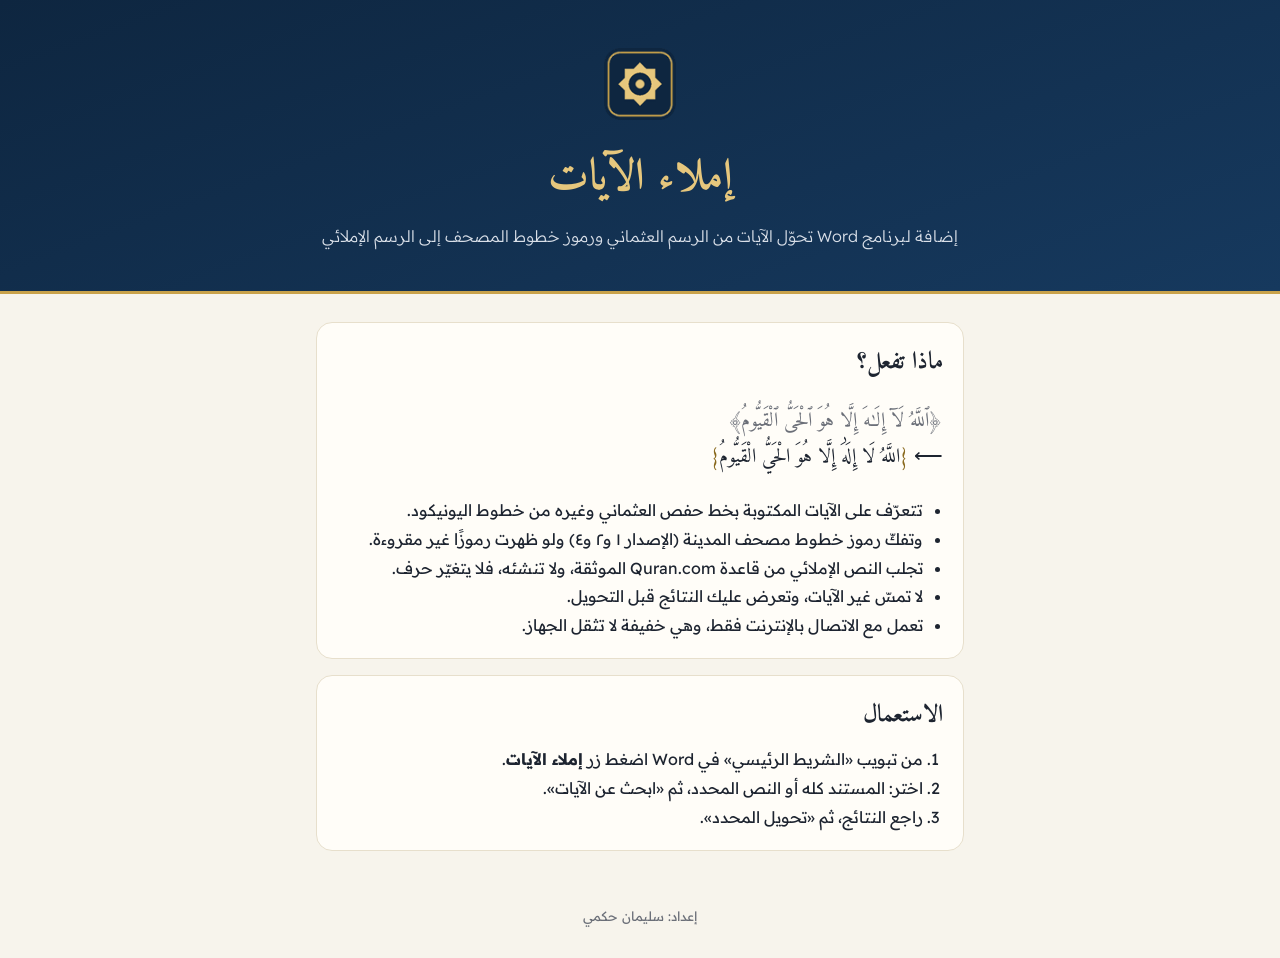
<file: index.html>
<!DOCTYPE html>
<html lang="ar" dir="rtl">
<head>
<meta charset="UTF-8">
<meta name="viewport" content="width=device-width, initial-scale=1">
<title>إملاء الآيات</title>
<link rel="icon" href="assets/icon-32.png">
<link href="https://fonts.googleapis.com/css2?family=Amiri:wght@400;700&family=Readex+Pro:wght@300;400;500&display=swap" rel="stylesheet">
<style>
:root{--navy:#0e2640;--navy2:#16395e;--gold:#c9a24a;--gold2:#e6c77d;--bg:#f7f4ec;--ink:#1d2430;--muted:#6b6f78;--card:#fffdf8;--line:#e7dfcc}
@media (prefers-color-scheme:dark){:root{--bg:#0f1720;--ink:#e9e4d8;--muted:#9aa4b2;--card:#16212d;--line:#26364a}}
*{box-sizing:border-box}body{margin:0;background:var(--bg);color:var(--ink);font-family:"Readex Pro",Tahoma,sans-serif;line-height:1.8}
header{background:linear-gradient(160deg,var(--navy),var(--navy2));color:#f6ecd2;text-align:center;padding:48px 16px 40px;border-bottom:3px solid var(--gold)}
header img{width:72px;height:72px;border-radius:16px}
h1{font-family:Amiri,serif;color:var(--gold2);font-size:44px;margin:10px 0 4px}
header p{margin:0;color:#d9dfe8;font-weight:300}
main{max-width:680px;margin:0 auto;padding:28px 16px}
.card{background:var(--card);border:1px solid var(--line);border-radius:16px;padding:18px 20px;margin-bottom:16px}
h2{font-family:Amiri,serif;font-size:24px;margin:0 0 8px}
.ex{font-family:Amiri,serif;font-size:20px}
.ex .from{color:var(--muted)}.ex b{color:#8a6a1f}
ol,ul{padding-right:20px;margin:0}
footer{text-align:center;color:var(--muted);font-size:13px;padding:10px 16px 30px}
</style>
</head>
<body>
<header>
  <img src="assets/icon-80.png" alt="">
  <h1>إملاء الآيات</h1>
  <p>إضافة لبرنامج Word تحوّل الآيات من الرسم العثماني ورموز خطوط المصحف إلى الرسم الإملائي</p>
</header>
<main>
  <div class="card">
    <h2>ماذا تفعل؟</h2>
    <p class="ex"><span class="from">﴿ٱللَّهُ لَآ إِلَـٰهَ إِلَّا هُوَ ٱلْحَىُّ ٱلْقَيُّومُ﴾</span><br>⟵ <b>{</b>اللَّهُ لَا إِلَٰهَ إِلَّا هُوَ الْحَيُّ الْقَيُّومُ<b>}</b></p>
    <ul>
      <li>تتعرّف على الآيات المكتوبة بخط حفص العثماني وغيره من خطوط اليونيكود.</li>
      <li>وتفكّ رموز خطوط مصحف المدينة (الإصدار ١ و٢ و٤) ولو ظهرت رموزًا غير مقروءة.</li>
      <li>تجلب النص الإملائي من قاعدة Quran.com الموثقة، ولا تنشئه، فلا يتغيّر حرف.</li>
      <li>لا تمسّ غير الآيات، وتعرض عليك النتائج قبل التحويل.</li>
      <li>تعمل مع الاتصال بالإنترنت فقط، وهي خفيفة لا تثقل الجهاز.</li>
    </ul>
  </div>
  <div class="card">
    <h2>الاستعمال</h2>
    <ol>
      <li>من تبويب «الشريط الرئيسي» في Word اضغط زر <b>إملاء الآيات</b>.</li>
      <li>اختر: المستند كله أو النص المحدد، ثم «ابحث عن الآيات».</li>
      <li>راجع النتائج، ثم «تحويل المحدد».</li>
    </ol>
  </div>
</main>
<footer>إعداد: سليمان حكمي</footer>
</body>
</html>
</file>
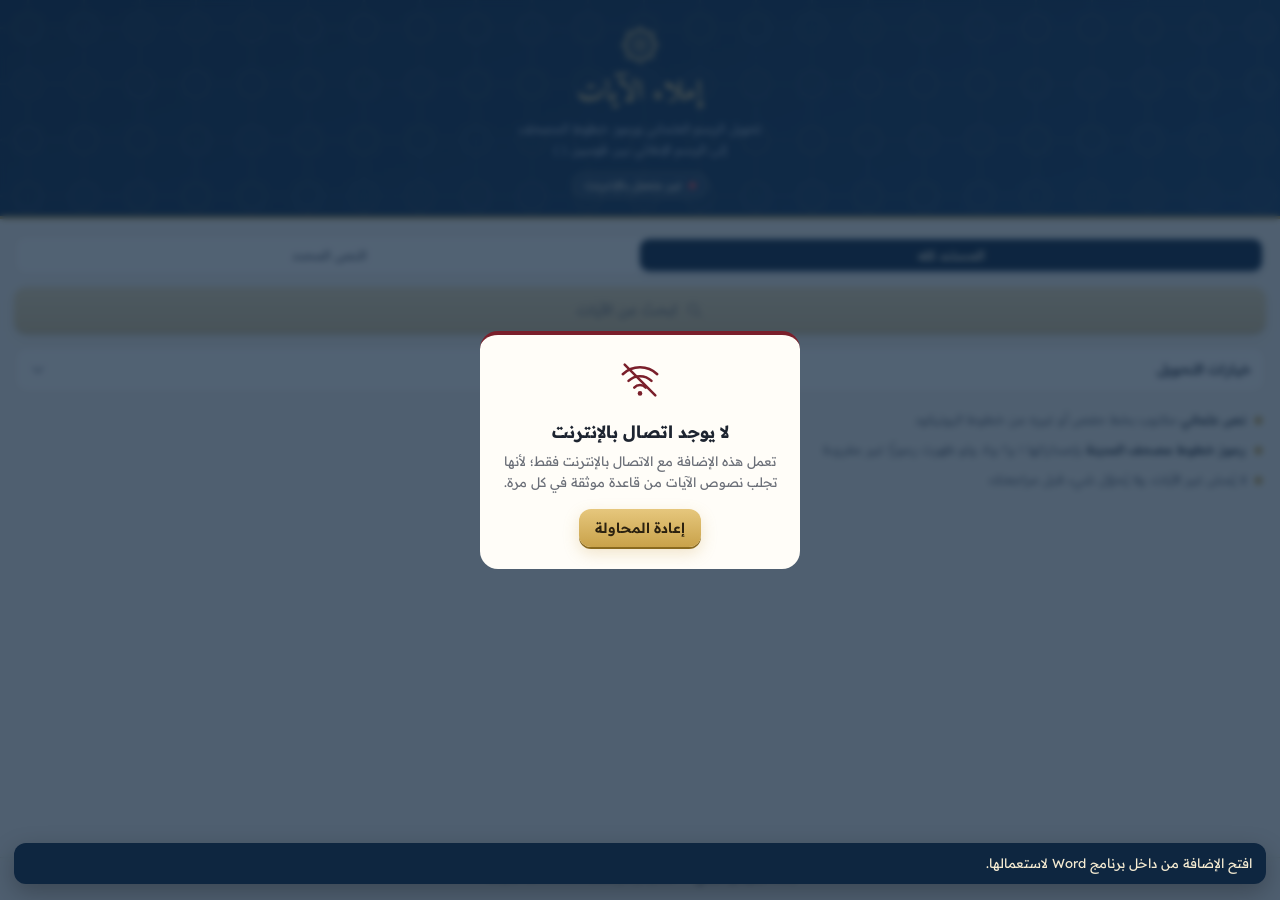
<file: taskpane.html>
<!DOCTYPE html>
<html lang="ar" dir="rtl">
<head>
<meta charset="UTF-8">
<meta name="viewport" content="width=device-width, initial-scale=1">
<title>إملاء الآيات</title>
<link rel="preconnect" href="https://fonts.googleapis.com">
<link rel="preconnect" href="https://fonts.gstatic.com" crossorigin>
<link href="https://fonts.googleapis.com/css2?family=Amiri:wght@400;700&family=Readex+Pro:wght@300;400;500;600&display=swap" rel="stylesheet">
<link rel="stylesheet" href="style.css?v=1.0.2">
<script src="https://appsforoffice.microsoft.com/lib/1/hosted/office.js"></script>
</head>
<body>
<div id="app">

  <header class="hero">
    <div class="hero-pattern" aria-hidden="true"></div>
    <div class="hero-inner">
      <div class="emblem" aria-hidden="true">
        <svg viewBox="0 0 64 64"><g fill="none" stroke="currentColor" stroke-width="2.2"><rect x="14" y="14" width="36" height="36" rx="2"/><rect x="14" y="14" width="36" height="36" rx="2" transform="rotate(45 32 32)"/><circle cx="32" cy="32" r="9"/></g><circle cx="32" cy="32" r="3.2" fill="currentColor"/></svg>
      </div>
      <h1>إملاء الآيات</h1>
      <p class="tagline">تحويل الرسم العثماني ورموز خطوط المصحف<br>إلى الرسم الإملائي بين قوسين { }</p>
      <div class="net" id="net"><span class="dot"></span><span id="netText">جارٍ التحقق من الاتصال…</span></div>
    </div>
  </header>

  <main>
    <!-- لوحة البدء -->
    <section id="startPanel" class="panel">
      <div class="seg" role="radiogroup" aria-label="نطاق الفحص">
        <button class="seg-btn on" data-scope="doc" role="radio" aria-checked="true">المستند كله</button>
        <button class="seg-btn" data-scope="sel" role="radio" aria-checked="false">النص المحدد</button>
      </div>

      <button id="scanBtn" class="btn primary big" disabled>
        <svg viewBox="0 0 24 24" aria-hidden="true"><circle cx="10.5" cy="10.5" r="6.5" fill="none" stroke="currentColor" stroke-width="2"/><path d="M15.5 15.5 21 21" stroke="currentColor" stroke-width="2" stroke-linecap="round"/></svg>
        <span>ابحث عن الآيات</span>
      </button>

      <details class="opts" id="opts">
        <summary><span>خيارات التحويل</span><svg viewBox="0 0 24 24" aria-hidden="true"><path d="M6 9l6 6 6-6" fill="none" stroke="currentColor" stroke-width="2" stroke-linecap="round"/></svg></summary>
        <div class="opt-list">
          <label class="sw"><input type="checkbox" id="oTashkeel" checked><i></i><span>إبقاء التشكيل</span></label>
          <label class="sw"><input type="checkbox" id="oWaqf"><i></i><span>إبقاء علامات الوقف</span></label>
          <label class="sw"><input type="checkbox" id="oNumbers"><i></i><span>إبقاء أرقام الآيات داخل القوسين</span></label>
          <label class="sw"><input type="checkbox" id="oRef"><i></i><span>إضافة العزو بعد الآية <em>[السورة: الرقم]</em></span></label>
          <div class="field">
            <label for="oFont">خط الآيات بعد التحويل</label>
            <input id="oFont" type="text" placeholder="تلقائي: خط الفقرة نفسها" autocomplete="off" spellcheck="false">
            <small>اتركه فارغًا ليأخذ خط الكلام المحيط بالآية.</small>
          </div>
        </div>
      </details>

      <ul class="features">
        <li><b>نص عثماني</b> مكتوب بخط حفص أو غيره من خطوط اليونيكود</li>
        <li><b>رموز خطوط مصحف المدينة</b> بإصداراتها ١ و٢ و٤، ولو ظهرت رموزًا غير مقروءة</li>
        <li>لا يُمسّ غير الآيات، ولا يُحوَّل شيء قبل مراجعتك</li>
      </ul>
    </section>

    <!-- التقدم -->
    <section id="busyPanel" class="panel hidden" aria-live="polite">
      <div class="loader" aria-hidden="true"><span></span><span></span><span></span></div>
      <p id="busyText" class="busy-text">جارٍ الفحص…</p>
      <div class="bar"><i id="barFill"></i></div>
    </section>

    <!-- النتائج -->
    <section id="resultsPanel" class="panel hidden">
      <div class="res-head">
        <button class="link" id="backBtn">
          <svg viewBox="0 0 24 24" aria-hidden="true"><path d="M9 6l6 6-6 6" fill="none" stroke="currentColor" stroke-width="2" stroke-linecap="round"/></svg>
          رجوع
        </button>
        <button class="link" id="toggleAll">إلغاء تحديد الكل</button>
      </div>
      <div class="stats" id="stats"></div>
      <ol class="cards" id="cards"></ol>
      <div class="empty hidden" id="empty">
        <div class="empty-mark" aria-hidden="true">﴿ ﴾</div>
        <p>لم يُعثر على آيات بالرسم العثماني أو برموز خطوط المصحف<span id="emptyScope"></span>.</p>
        <small>الآيات المكتوبة بالإملائي أو الموضوعة بين { } لا تُمسّ.</small>
      </div>
    </section>

    <!-- تم -->
    <section id="donePanel" class="panel hidden">
      <div class="done-badge" aria-hidden="true"><svg viewBox="0 0 24 24"><path d="M5 12.5l4.5 4.5L19 7.5" fill="none" stroke="currentColor" stroke-width="2.4" stroke-linecap="round" stroke-linejoin="round"/></svg></div>
      <h2 id="doneTitle">تم التحويل</h2>
      <p id="doneText" class="muted"></p>
      <p class="hint">للتراجع استعمل <kbd>⌘</kbd> + <kbd>Z</kbd> في Word.</p>
      <button class="btn primary" id="againBtn">فحص جديد</button>
    </section>
  </main>

  <div class="dock hidden" id="dock">
    <button id="applyBtn" class="btn primary big">تحويل المحدد</button>
  </div>

  <footer class="credit">
    إعداد: <b>سليمان حكمي</b>
    <span class="sep">•</span>
    النصوص من قاعدة Quran.com الموثقة
  </footer>

  <!-- غير متصل -->
  <div class="offline hidden" id="offline" role="alertdialog" aria-labelledby="offTitle">
    <div class="off-card">
      <svg viewBox="0 0 48 48" aria-hidden="true"><g fill="none" stroke="currentColor" stroke-width="2.6" stroke-linecap="round"><path d="M6 18a26 26 0 0 1 36 0"/><path d="M12 25a17 17 0 0 1 24 0"/><path d="M18 32a8 8 0 0 1 12 0"/><path d="M8 8l32 32"/></g><circle cx="24" cy="38" r="2.4" fill="currentColor"/></svg>
      <h2 id="offTitle">لا يوجد اتصال بالإنترنت</h2>
      <p>تعمل هذه الإضافة مع الاتصال بالإنترنت فقط؛ لأنها تجلب نصوص الآيات من قاعدة موثقة في كل مرة.</p>
      <button class="btn primary" id="retryBtn">إعادة المحاولة</button>
    </div>
  </div>

  <div class="toast hidden" id="toast" role="status"></div>
</div>

<script src="core.js?v=1.0.2"></script>
<script src="pipeline.js?v=1.0.2"></script>
<script src="app.js?v=1.0.2"></script>
</body>
</html>
</file>
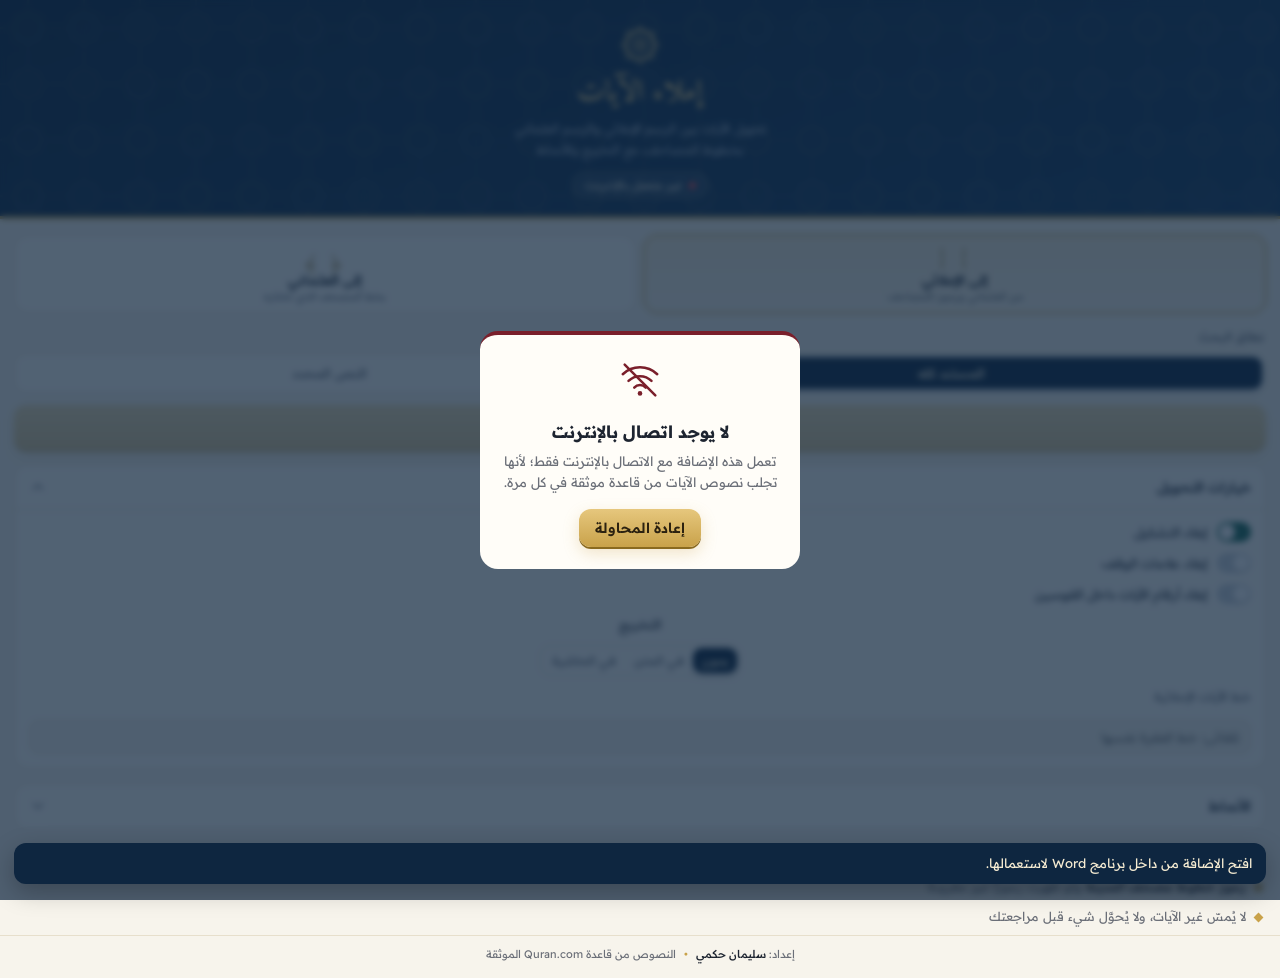
<file: beta/taskpane.html>
<!DOCTYPE html>
<html lang="ar" dir="rtl">
<head>
<meta charset="UTF-8">
<meta name="viewport" content="width=device-width, initial-scale=1">
<title>إملاء الآيات</title>
<link rel="preconnect" href="https://fonts.googleapis.com">
<link rel="preconnect" href="https://fonts.gstatic.com" crossorigin>
<link href="https://fonts.googleapis.com/css2?family=Amiri:wght@400;700&family=Amiri+Quran&family=Readex+Pro:wght@300;400;500;600&display=swap" rel="stylesheet">
<link rel="stylesheet" href="style.css?v=2.0.0">
<script src="https://appsforoffice.microsoft.com/lib/1/hosted/office.js"></script>
</head>
<body>
<div id="app">

  <header class="hero">
    <div class="hero-pattern" aria-hidden="true"></div>
    <div class="hero-inner">
      <div class="emblem" aria-hidden="true">
        <svg viewBox="0 0 64 64"><g fill="none" stroke="currentColor" stroke-width="2.2"><rect x="14" y="14" width="36" height="36" rx="2"/><rect x="14" y="14" width="36" height="36" rx="2" transform="rotate(45 32 32)"/><circle cx="32" cy="32" r="9"/></g><circle cx="32" cy="32" r="3.2" fill="currentColor"/></svg>
      </div>
      <h1>إملاء الآيات</h1>
      <p class="tagline">تحويل الآيات بين الرسم الإملائي والرسم العثماني<br>بخطوط المصاحف، مع التخريج والأنماط</p>
      <div class="net" id="net"><span class="dot"></span><span id="netText">جارٍ التحقق من الاتصال…</span></div>
    </div>
  </header>

  <main>
    <!-- لوحة البدء -->
    <section id="startPanel" class="panel">

      <div class="modes" role="tablist" aria-label="اتجاه التحويل">
        <button class="mode on" data-mode="imlaei" role="tab" aria-selected="true">
          <span class="mode-glyph">{ }</span><span class="mode-t">إلى الإملائي</span><small>من العثماني ورموز المصاحف</small>
        </button>
        <button class="mode" data-mode="uthmani" role="tab" aria-selected="false">
          <span class="mode-glyph q">﴿ ﴾</span><span class="mode-t">إلى العثماني</span><small>بخط المصحف الذي تختاره</small>
        </button>
      </div>

      <!-- اختيار خط المصحف -->
      <div class="only-u">
        <div class="lbl">خط المصحف</div>
        <div class="targets" id="targets">
          <button class="tgt on" data-t="hafs"><b>حفص</b><small>خط حفص العثماني</small></button>
          <button class="tgt" data-t="v1"><b>المدينة ١</b><small>QCF_P</small></button>
          <button class="tgt" data-t="v2"><b>المدينة ٢</b><small>QCF2</small></button>
          <button class="tgt" data-t="v3"><b>المدينة ٣</b><small>QCF3</small></button>
          <button class="tgt" data-t="v4"><b>المدينة ٤</b><small>QCF4</small></button>
        </div>
      </div>

      <div class="lbl">نطاق البحث</div>
      <div class="seg" role="radiogroup" aria-label="نطاق الفحص">
        <button class="seg-btn on" data-scope="doc" role="radio" aria-checked="true">المستند كله</button>
        <button class="seg-btn" data-scope="sel" role="radio" aria-checked="false">النص المحدد</button>
      </div>

      <button id="scanBtn" class="btn primary big" disabled>
        <svg viewBox="0 0 24 24" aria-hidden="true"><circle cx="10.5" cy="10.5" r="6.5" fill="none" stroke="currentColor" stroke-width="2"/><path d="M15.5 15.5 21 21" stroke="currentColor" stroke-width="2" stroke-linecap="round"/></svg>
        <span>ابحث عن الآيات</span>
      </button>

      <!-- الخيارات -->
      <details class="opts" id="opts" open>
        <summary><span>خيارات التحويل</span><svg viewBox="0 0 24 24" aria-hidden="true"><path d="M6 9l6 6 6-6" fill="none" stroke="currentColor" stroke-width="2" stroke-linecap="round"/></svg></summary>
        <div class="opt-list">
          <div class="only-i">
            <label class="sw"><input type="checkbox" id="oTashkeel" checked><i></i><span>إبقاء التشكيل</span></label>
            <label class="sw"><input type="checkbox" id="oWaqf"><i></i><span>إبقاء علامات الوقف</span></label>
            <label class="sw"><input type="checkbox" id="oNumbers"><i></i><span>إبقاء أرقام الآيات داخل القوسين</span></label>
          </div>
          <div class="only-u">
            <label class="sw"><input type="checkbox" id="oEndNum" checked><i></i><span>رقم الآية في آخر كل آية</span></label>
            <div class="mini">
              <span>الأقواس</span>
              <div class="seg sm" id="segBr">
                <button class="seg-btn on" data-v="ornate">﴿ ﴾</button>
                <button class="seg-btn" data-v="curly">{ }</button>
                <button class="seg-btn" data-v="none">بدون</button>
              </div>
            </div>
          </div>
          <div class="mini">
            <span>التخريج</span>
            <div class="seg sm" id="segRef">
              <button class="seg-btn on" data-v="none">بدون</button>
              <button class="seg-btn" data-v="inline">في المتن</button>
              <button class="seg-btn" data-v="footnote">في الحاشية</button>
            </div>
          </div>
          <div class="field only-i">
            <label for="oFont">خط الآيات الإملائية</label>
            <input id="oFont" type="text" placeholder="تلقائي: خط الفقرة نفسها" autocomplete="off" spellcheck="false">
          </div>
        </div>
      </details>

      <!-- الأنماط -->
      <details class="opts" id="stylesBox">
        <summary><span>الأنماط</span><svg viewBox="0 0 24 24" aria-hidden="true"><path d="M6 9l6 6 6-6" fill="none" stroke="currentColor" stroke-width="2" stroke-linecap="round"/></svg></summary>
        <div class="opt-list">
          <label class="sw"><input type="checkbox" id="oStyles" checked><i></i><span>تنسيق الآيات بأنماط Word</span></label>
          <ul class="style-names" id="styleNames"></ul>
          <p class="help">لكل خط ثلاثة أنماط: للآيات، وللأقواس، وللتخريج. عدّلها من جزء «الأنماط» في Word فيتغيّر كل ما حُوِّل بها دفعة واحدة.</p>
          <button class="btn ghost" id="mkStyles">إنشاء أنماط هذا الخط في المستند الآن</button>
        </div>
      </details>

      <!-- أسماء الخطوط -->
      <details class="opts only-u" id="fontsBox">
        <summary><span>أسماء خطوط المصاحف في جهازك</span><svg viewBox="0 0 24 24" aria-hidden="true"><path d="M6 9l6 6 6-6" fill="none" stroke="currentColor" stroke-width="2" stroke-linecap="round"/></svg></summary>
        <div class="opt-list">
          <p class="help">اكتبها كما تظهر في قائمة الخطوط في Word. ‎{ppp}‎ رقم الصفحة بثلاث خانات، و‎{nn}‎ رقم الملف بخانتين.</p>
          <div class="field"><label for="fHafs">مصحف حفص</label><input id="fHafs" type="text" dir="ltr" spellcheck="false"></div>
          <div class="field"><label for="fV1">المدينة ١</label><input id="fV1" type="text" dir="ltr" spellcheck="false"></div>
          <div class="field"><label for="fV2">المدينة ٢</label><input id="fV2" type="text" dir="ltr" spellcheck="false"></div>
          <div class="field"><label for="fV3">المدينة ٣</label><input id="fV3" type="text" dir="ltr" spellcheck="false"></div>
          <div class="field"><label for="fV4">المدينة ٤</label><input id="fV4" type="text" dir="ltr" spellcheck="false"></div>
          <div class="field"><label for="fBr">خط الأقواس المزخرفة</label><input id="fBr" type="text" dir="ltr" spellcheck="false"></div>
          <button class="link" id="resetFonts">استعادة الأسماء الافتراضية</button>
        </div>
      </details>

      <ul class="features" id="features"></ul>
    </section>

    <!-- التقدم -->
    <section id="busyPanel" class="panel hidden" aria-live="polite">
      <div class="loader" aria-hidden="true"><span></span><span></span><span></span></div>
      <p id="busyText" class="busy-text">جارٍ الفحص…</p>
      <div class="bar"><i id="barFill"></i></div>
    </section>

    <!-- النتائج -->
    <section id="resultsPanel" class="panel hidden">
      <div class="res-head">
        <button class="link" id="backBtn">
          <svg viewBox="0 0 24 24" aria-hidden="true"><path d="M9 6l6 6-6 6" fill="none" stroke="currentColor" stroke-width="2" stroke-linecap="round"/></svg>
          رجوع
        </button>
        <button class="link" id="toggleAll">إلغاء تحديد الكل</button>
      </div>
      <div class="stats" id="stats"></div>
      <ol class="cards" id="cards"></ol>
      <div class="empty hidden" id="empty">
        <div class="empty-mark" aria-hidden="true">﴿ ﴾</div>
        <p id="emptyText"></p>
        <small id="emptyHint"></small>
      </div>
    </section>

    <!-- تم -->
    <section id="donePanel" class="panel hidden">
      <div class="done-badge" aria-hidden="true"><svg viewBox="0 0 24 24"><path d="M5 12.5l4.5 4.5L19 7.5" fill="none" stroke="currentColor" stroke-width="2.4" stroke-linecap="round" stroke-linejoin="round"/></svg></div>
      <h2 id="doneTitle">تم التحويل</h2>
      <p id="doneText" class="muted"></p>
      <p class="hint">للتراجع استعمل <kbd>Ctrl</kbd> + <kbd>Z</kbd> في Word.</p>
      <button class="btn primary" id="againBtn">فحص جديد</button>
    </section>
  </main>

  <div class="dock hidden" id="dock">
    <button id="applyBtn" class="btn primary big">تحويل المحدد</button>
  </div>

  <footer class="credit">
    إعداد: <b>سليمان حكمي</b>
    <span class="sep">•</span>
    النصوص من قاعدة Quran.com الموثقة
  </footer>

  <!-- غير متصل -->
  <div class="offline hidden" id="offline" role="alertdialog" aria-labelledby="offTitle">
    <div class="off-card">
      <svg viewBox="0 0 48 48" aria-hidden="true"><g fill="none" stroke="currentColor" stroke-width="2.6" stroke-linecap="round"><path d="M6 18a26 26 0 0 1 36 0"/><path d="M12 25a17 17 0 0 1 24 0"/><path d="M18 32a8 8 0 0 1 12 0"/><path d="M8 8l32 32"/></g><circle cx="24" cy="38" r="2.4" fill="currentColor"/></svg>
      <h2 id="offTitle">لا يوجد اتصال بالإنترنت</h2>
      <p>تعمل هذه الإضافة مع الاتصال بالإنترنت فقط؛ لأنها تجلب نصوص الآيات من قاعدة موثقة في كل مرة.</p>
      <button class="btn primary" id="retryBtn">إعادة المحاولة</button>
    </div>
  </div>

  <div class="toast hidden" id="toast" role="status"></div>
</div>

<script src="core.js?v=2.0.0"></script>
<script src="uthmani.js?v=2.0.0"></script>
<script src="pipeline.js?v=2.0.0"></script>
<script src="app.js?v=2.0.0"></script>
</body>
</html>
</file>
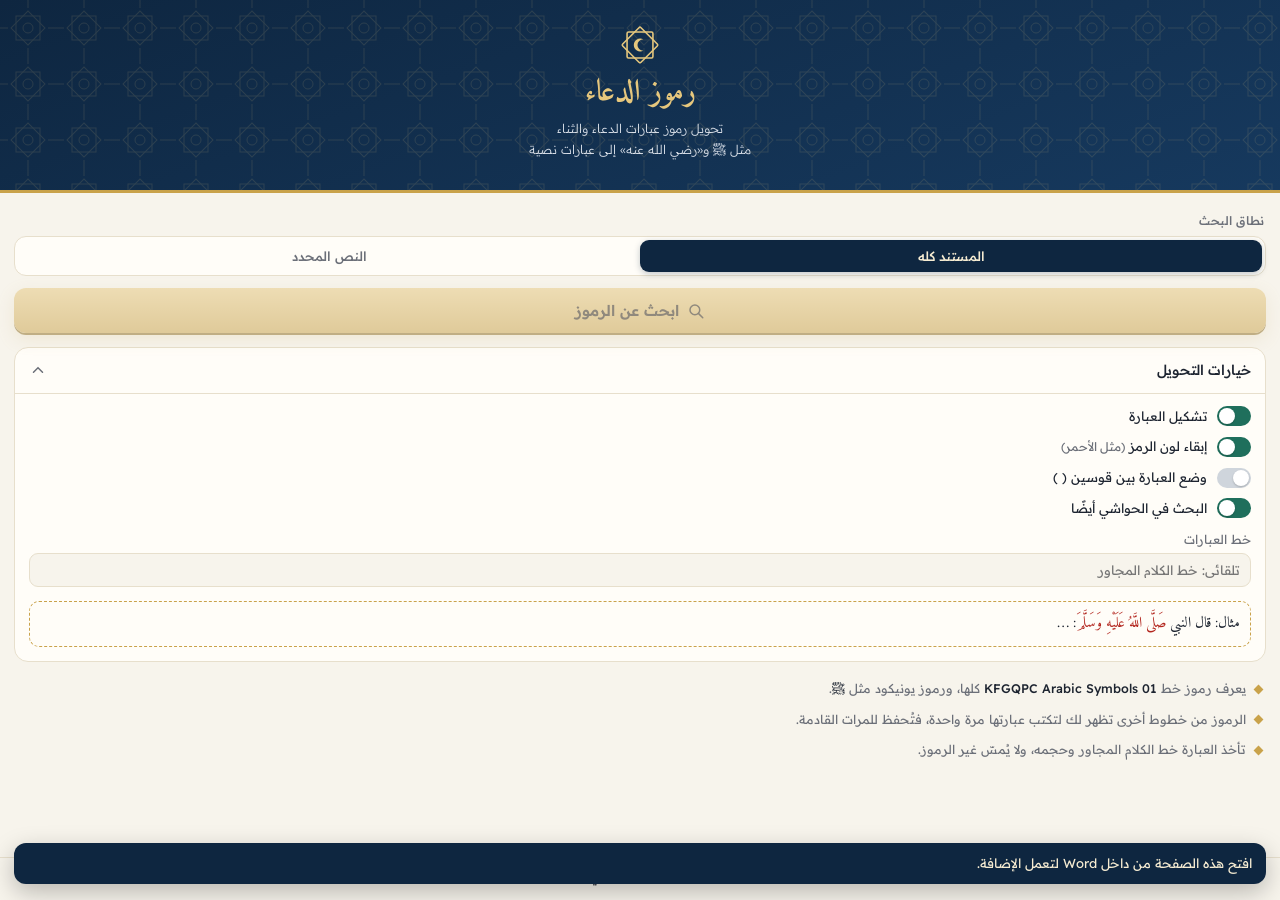
<file: duaa/taskpane.html>
<!DOCTYPE html>
<html lang="ar" dir="rtl">
<head>
<meta charset="UTF-8">
<meta name="viewport" content="width=device-width, initial-scale=1">
<title>رموز الدعاء</title>
<link rel="preconnect" href="https://fonts.googleapis.com">
<link rel="preconnect" href="https://fonts.gstatic.com" crossorigin>
<link href="https://fonts.googleapis.com/css2?family=Amiri:wght@400;700&family=Readex+Pro:wght@300;400;500;600&display=swap" rel="stylesheet">
<link rel="stylesheet" href="style.css?v=1.0.1">
<script src="https://appsforoffice.microsoft.com/lib/1/hosted/office.js"></script>
</head>
<body>
<div id="app">

  <header class="hero">
    <div class="hero-pattern" aria-hidden="true"></div>
    <div class="hero-inner">
      <div class="emblem" aria-hidden="true">
        <svg viewBox="0 0 64 64"><g fill="none" stroke="currentColor" stroke-width="2.2"><rect x="14" y="14" width="36" height="36" rx="2"/><rect x="14" y="14" width="36" height="36" rx="2" transform="rotate(45 32 32)"/></g><path d="M36.5 24a9 9 0 1 0 0 16 7.2 7.2 0 1 1 0-16z" fill="currentColor"/></svg>
      </div>
      <h1>رموز الدعاء</h1>
      <p class="tagline">تحويل رموز عبارات الدعاء والثناء<br>مثل ﷺ و«رضي الله عنه» إلى عبارات نصية</p>
    </div>
  </header>

  <main>
    <section id="startPanel" class="panel">
      <div class="lbl">نطاق البحث</div>
      <div class="seg" role="radiogroup" aria-label="نطاق البحث">
        <button class="seg-btn on" data-scope="doc" role="radio" aria-checked="true">المستند كله</button>
        <button class="seg-btn" data-scope="sel" role="radio" aria-checked="false">النص المحدد</button>
      </div>

      <button id="scanBtn" class="btn primary big" disabled>
        <svg viewBox="0 0 24 24" aria-hidden="true"><circle cx="10.5" cy="10.5" r="6.5" fill="none" stroke="currentColor" stroke-width="2"/><path d="M15.5 15.5 21 21" stroke="currentColor" stroke-width="2" stroke-linecap="round"/></svg>
        <span>ابحث عن الرموز</span>
      </button>

      <details class="opts" id="opts" open>
        <summary><span>خيارات التحويل</span><svg viewBox="0 0 24 24" aria-hidden="true"><path d="M6 9l6 6 6-6" fill="none" stroke="currentColor" stroke-width="2" stroke-linecap="round"/></svg></summary>
        <div class="opt-list">
          <label class="sw"><input type="checkbox" id="oTashkeel" checked><i></i><span>تشكيل العبارة</span></label>
          <label class="sw"><input type="checkbox" id="oColor" checked><i></i><span>إبقاء لون الرمز <em>(مثل الأحمر)</em></span></label>
          <label class="sw"><input type="checkbox" id="oBrackets"><i></i><span>وضع العبارة بين قوسين ( )</span></label>
          <label class="sw"><input type="checkbox" id="oNotes" checked><i></i><span>البحث في الحواشي أيضًا</span></label>
          <div class="field">
            <label for="oFont">خط العبارات</label>
            <input id="oFont" type="text" placeholder="تلقائي: خط الكلام المجاور" autocomplete="off" spellcheck="false">
          </div>
          <div class="preview-line" id="sample"></div>
        </div>
      </details>

      <ul class="features">
        <li>يعرف رموز خط <b>KFGQPC Arabic Symbols 01</b> كلها، ورموز يونيكود مثل <b>ﷺ</b>.</li>
        <li>الرموز من خطوط أخرى تظهر لك لتكتب عبارتها مرة واحدة، فتُحفظ للمرات القادمة.</li>
        <li>تأخذ العبارة خط الكلام المجاور وحجمه، ولا يُمسّ غير الرموز.</li>
      </ul>
    </section>

    <section id="busyPanel" class="panel hidden" aria-live="polite">
      <div class="loader" aria-hidden="true"><span></span><span></span><span></span></div>
      <p id="busyText" class="busy-text">جارٍ الفحص…</p>
      <div class="bar"><i id="barFill"></i></div>
    </section>

    <section id="resultsPanel" class="panel hidden">
      <div class="res-head">
        <button class="link" id="backBtn">
          <svg viewBox="0 0 24 24" aria-hidden="true"><path d="M9 6l6 6-6 6" fill="none" stroke="currentColor" stroke-width="2" stroke-linecap="round"/></svg>
          رجوع
        </button>
      </div>
      <div class="stats" id="stats"></div>
      <div id="groups"></div>
      <div class="empty hidden" id="empty">
        <div class="empty-mark" aria-hidden="true">ﷺ</div>
        <p id="emptyText">لم يُعثر على رموز دعاء</p>
        <small id="emptyHint"></small>
      </div>
      <div style="height:84px"></div>
    </section>

    <section id="donePanel" class="panel hidden">
      <div class="done-badge" aria-hidden="true"><svg viewBox="0 0 24 24"><path d="M5 12.5l4.5 4.5L19 7.5" fill="none" stroke="currentColor" stroke-width="2.4" stroke-linecap="round" stroke-linejoin="round"/></svg></div>
      <h2 id="doneTitle">تم التحويل</h2>
      <p id="doneText" class="muted"></p>
      <p class="hint">للتراجع استعمل <kbd>Ctrl</kbd> + <kbd>Z</kbd> في Word.</p>
      <button class="btn primary" id="againBtn">فحص جديد</button>
    </section>
  </main>

  <div class="dock hidden" id="dock">
    <button id="applyBtn" class="btn primary big">تحويل المحدد</button>
  </div>

  <footer class="credit">إعداد: <b>سليمان حكمي</b></footer>

  <div class="toast hidden" id="toast" role="status"></div>
</div>
<script src="engine.js?v=1.0.1"></script>
<script src="app.js?v=1.0.1"></script>
</body>
</html>
</file>
<file: style.css>
@keyframes rise{0%{opacity:0;transform:translateY(6px)}to{opacity:1;transform:none}}@keyframes pulse{0%,to{opacity:.3;transform:rotate(45deg) scale(.8)}50%{opacity:1;transform:rotate(45deg) scale(1.1)}}:root{--navy:#0e2640;--navy-2:#16395e;--gold:#c9a24a;--gold-2:#e6c77d;--gold-ink:#8a6a1f;--emerald:#1f6f5c;--burgundy:#7a1f2b;--bg:#f7f4ec;--card:#fffdf8;--line:#e7dfcc;--ink:#1d2430;--muted:#6b6f78;--ok-bg:#e8f3ef;--rv-bg:#f8ecee;--radius:14px;--shadow:0 1px 2px rgba(14,38,64,.06),0 6px 18px rgba(14,38,64,.07);--ui:"Readex Pro",-apple-system,"Geeza Pro",Tahoma,sans-serif;--quran:"Amiri","Traditional Arabic","Geeza Pro",serif}@media (prefers-color-scheme:dark){:root{--bg:#0f1720;--card:#16212d;--line:#26364a;--ink:#e9e4d8;--muted:#9aa4b2;--ok-bg:#15302a;--rv-bg:#35191e;--gold-ink:#e6c77d}}*{box-sizing:border-box}body,html{margin:0;background:var(--bg);color:var(--ink);font-family:var(--ui);font-size:14px;line-height:1.6;-webkit-font-smoothing:antialiased}button{font-family:inherit;cursor:pointer}.hidden{display:none!important}#app{min-height:100vh;display:flex;flex-direction:column}.hero{position:relative;overflow:hidden;color:#f6ecd2;background:linear-gradient(160deg,var(--navy) 0%,var(--navy-2) 100%);padding:22px 16px 18px;text-align:center;border-bottom:3px solid var(--gold)}.hero-pattern{position:absolute;inset:0;opacity:.13;background-image:url("data:image/svg+xml,%3Csvg xmlns='http://www.w3.org/2000/svg' width='56' height='56' viewBox='0 0 56 56'%3E%3Cg fill='none' stroke='%23e6c77d' stroke-width='1'%3E%3Crect x='16' y='16' width='24' height='24'/%3E%3Crect x='16' y='16' width='24' height='24' transform='rotate(45 28 28)'/%3E%3Ccircle cx='28' cy='28' r='5'/%3E%3Cpath d='M0 28h8M48 28h8M28 0v8M28 48v8'/%3E%3C/g%3E%3C/svg%3E");background-size:56px 56px}.hero-inner{position:relative}.emblem,.hero h1{color:var(--gold-2)}.emblem{width:46px;height:46px;margin:0 auto 6px}.emblem svg{width:100%;height:100%}.hero h1{margin:0;font-family:var(--quran);font-weight:700;font-size:30px;line-height:1.25;letter-spacing:0}.tagline{margin:6px 0 12px;font-size:12.5px;font-weight:300;color:#d9dfe8;line-height:1.7}.net{display:inline-flex;align-items:center;gap:7px;font-size:11.5px;padding:3px 11px 3px 12px;border-radius:99px;background:rgba(255,255,255,.08);border:1px solid rgba(230,199,125,.3)}.net .dot{width:7px;height:7px;border-radius:50%;background:#9aa4b2}.net.on .dot{background:#4cc38a;box-shadow:0 0 0 3px rgba(76,195,138,.2)}.net.off .dot{background:#e5484d}main{flex:1;padding:16px 14px 8px}.panel{animation:rise .28s ease both}.seg{display:grid;grid-template-columns:1fr 1fr;background:var(--card);border:1px solid var(--line);border-radius:12px;padding:3px;margin-bottom:12px}.seg-btn{border:0;background:0 0;color:var(--muted);padding:8px 6px;border-radius:9px;font-size:13px;font-weight:500;transition:.18s}.seg-btn.on{background:var(--navy);color:#f6ecd2;box-shadow:0 2px 6px rgba(14,38,64,.25)}.btn{display:inline-flex;align-items:center;justify-content:center;gap:8px;border:0;border-radius:12px;padding:10px 16px;font-size:14px;font-weight:600;transition:transform .12s,box-shadow .18s,opacity .18s}.btn svg{width:18px;height:18px}.btn.primary{background:linear-gradient(180deg,var(--gold-2),var(--gold));color:#2b2110;box-shadow:0 2px 0 var(--gold-ink),0 6px 16px rgba(201,162,74,.28)}.btn.primary:hover{transform:translateY(-1px)}.btn.primary:active{transform:translateY(1px);box-shadow:0 1px 0 var(--gold-ink)}.btn:disabled{opacity:.5;cursor:not-allowed;transform:none}.btn.big{width:100%;padding:13px 16px;font-size:15px}.link,.opts summary{align-items:center;font-weight:500}.link{border:0;background:0 0;color:var(--emerald);font-size:13px;padding:4px 2px;display:inline-flex;gap:3px}.link svg{width:16px;height:16px}@media (prefers-color-scheme:dark){.link{color:#6fcfb2}}.opts{margin-top:14px;background:var(--card);border:1px solid var(--line);border-radius:var(--radius)}.opts summary{list-style:none;display:flex;justify-content:space-between;padding:11px 14px;cursor:pointer}.opts summary::-webkit-details-marker{display:none}.opts summary svg{width:18px;height:18px;color:var(--muted);transition:transform .2s}.opts[open] summary svg{transform:rotate(180deg)}.opt-list,.sw{display:flex;gap:10px}.opt-list{flex-direction:column;border-top:1px solid var(--line);padding:12px 14px 14px}.sw{align-items:center;font-size:13px;cursor:pointer;user-select:none}.sw input{position:absolute;opacity:0;pointer-events:none}.sw i{flex:none;width:34px;height:20px;border-radius:99px;background:#cfd5dc;position:relative;transition:.18s}.sw i::after{content:"";position:absolute;top:2px;right:2px;width:16px;height:16px;border-radius:50%;background:#fff;box-shadow:0 1px 2px rgba(0,0,0,.2);transition:.18s}.sw input:checked+i{background:var(--emerald)}.sw input:checked+i::after{right:16px}.sw input:focus-visible+i{outline:2px solid var(--gold);outline-offset:2px}.sw em{font-style:normal;color:var(--muted);font-size:12px}.field label{display:block;font-size:12.5px;margin-bottom:4px;color:var(--muted)}.field input{width:100%;border:1px solid var(--line);background:var(--bg);color:var(--ink);border-radius:9px;padding:8px 10px;font-family:inherit;font-size:13px}.field input:focus{outline:2px solid var(--gold);border-color:transparent}.field small{display:block;color:var(--muted);font-size:11.5px;margin-top:3px}.features{list-style:none;padding:0;margin:16px 2px 0;display:flex;flex-direction:column;gap:9px}.features li{position:relative;padding-right:18px;font-size:12.5px;color:var(--muted);line-height:1.7}.features li::before,.loader span{background:var(--gold);transform:rotate(45deg)}.features li::before{content:"";position:absolute;right:2px;top:.62em;width:7px;height:7px}.features b{color:var(--ink);font-weight:500}#busyPanel{text-align:center;padding-top:26px}.loader{display:flex;justify-content:center;gap:7px;margin-bottom:14px}.loader span{width:10px;height:10px;animation:pulse 1s ease-in-out infinite}.loader span:nth-child(2){animation-delay:.15s;background:var(--emerald)}.loader span:nth-child(3){animation-delay:.3s;background:var(--navy-2)}.busy-text{margin:0 0 12px;font-size:13px}.bar,.bar i{border-radius:99px}.bar{height:6px;background:var(--line);overflow:hidden}.bar i{display:block;height:100%;width:0;background:linear-gradient(90deg,var(--emerald),var(--gold));transition:width .25s}.res-head{display:flex;justify-content:space-between;align-items:center;margin-bottom:6px}.stats{display:flex;flex-wrap:wrap;gap:6px;margin-bottom:12px}.chip{font-size:12px;padding:3px 10px;border-radius:99px;background:var(--card);border:1px solid var(--line)}.chip b{font-weight:600}.chip.ok,.chip.rv{border-color:transparent}.chip.ok{background:var(--ok-bg);color:var(--emerald)}.chip.rv{background:var(--rv-bg);color:var(--burgundy)}@media (prefers-color-scheme:dark){.chip.ok{color:#6fcfb2}.chip.rv{color:#f2a3ad}}.cards{list-style:none;margin:0;padding:0 0 84px;display:flex;flex-direction:column;gap:10px}.card{background:var(--card);border:1px solid var(--line);border-radius:var(--radius);box-shadow:var(--shadow);overflow:hidden;transition:border-color .15s,opacity .15s}.card.off{opacity:.55}.card.failed{opacity:.7}.card-top{display:flex;align-items:center;gap:8px;padding:9px 12px 0}.new .br,.ref{color:var(--gold-ink)}.ref{font-size:12px;font-weight:600;background:rgba(201,162,74,.12);padding:1px 9px;border-radius:7px}.kind{font-size:11px;color:var(--muted)}.check{margin-inline-start:auto;width:20px;height:20px;border-radius:6px;border:1.6px solid #b9c0c8;display:grid;place-items:center;background:0 0;padding:0;flex:none}.check svg{width:13px;height:13px;color:#fff;opacity:0}.card.sel .check{background:var(--emerald);border-color:var(--emerald)}.card.sel .check svg{opacity:1}.card-body{padding:6px 12px 10px;cursor:pointer}.credit b,.empty p,.new{color:var(--ink)}.new{font-size:18px;line-height:1.9;word-wrap:break-word}.new .br{font-weight:700}#donePanel h2,.new,.old{font-family:var(--quran)}.old{font-size:13.5px;color:var(--muted);line-height:1.8;margin-top:2px;text-decoration:line-through;text-decoration-color:rgba(122,31,43,.35);overflow:hidden;display:-webkit-box;-webkit-line-clamp:2;-webkit-box-orient:vertical}.note{font-size:11.5px;color:var(--burgundy);background:var(--rv-bg);margin:0 12px 10px;padding:4px 9px;border-radius:8px}@media (prefers-color-scheme:dark){.note{color:#f2a3ad}}.empty,.goto{color:var(--muted)}.goto{font-size:11px}.empty{text-align:center;padding:26px 8px}.empty-mark{font-family:var(--quran);font-size:40px;color:var(--gold);letter-spacing:10px;margin-bottom:6px}.empty p{margin:0 0 6px}.dock{position:sticky;bottom:0;padding:12px 14px calc(12px + env(safe-area-inset-bottom));background:linear-gradient(to top,var(--bg) 70%,transparent)}#donePanel{text-align:center;padding-top:22px}.done-badge{width:64px;height:64px;margin:0 auto 10px;border-radius:50%;display:grid;place-items:center;color:#fff;background:radial-gradient(circle at 35% 30%,#2e9479,var(--emerald));box-shadow:0 0 0 6px rgba(31,111,92,.14)}.done-badge svg{width:30px;height:30px}#donePanel h2{margin:0 0 4px;font-size:24px}.hint,.muted,.off-card p{color:var(--muted);margin:0 0 6px}.hint,.off-card p{font-size:12px;margin:0 0 16px}.credit,kbd{font-size:11px}kbd{font-family:var(--ui);border:1px solid var(--line);border-bottom-width:2px;border-radius:5px;padding:0 5px;background:var(--card)}.credit{text-align:center;color:var(--muted);padding:10px 12px 14px;border-top:1px solid var(--line);margin-top:auto}.credit b{font-weight:500}.credit .sep{margin:0 5px;color:var(--gold)}.offline{position:fixed;inset:0;z-index:20;display:grid;place-items:center;padding:18px;background:rgba(14,38,64,.72);backdrop-filter:blur(3px)}.off-card{background:var(--card);border-radius:18px;padding:22px 18px;text-align:center;max-width:320px;border-top:4px solid var(--burgundy);animation:rise .25s ease both}.off-card svg{width:46px;height:46px;color:var(--burgundy)}.off-card h2{margin:8px 0 6px;font-size:17px}.off-card p{font-size:13px}.toast{position:fixed;bottom:16px;left:14px;right:14px;z-index:30;background:var(--navy);color:#f6ecd2;border-radius:12px;padding:10px 14px;font-size:13px;box-shadow:0 8px 24px rgba(0,0,0,.25);animation:rise .2s ease both}.toast.err{background:var(--burgundy)}
</file>
<file: beta/style.css>
@keyframes rise{0%{opacity:0;transform:translateY(6px)}to{opacity:1;transform:none}}@keyframes pulse{0%,to{opacity:.3;transform:rotate(45deg) scale(.8)}50%{opacity:1;transform:rotate(45deg) scale(1.1)}}:root{--navy:#0e2640;--navy-2:#16395e;--gold:#c9a24a;--gold-2:#e6c77d;--gold-ink:#8a6a1f;--emerald:#1f6f5c;--burgundy:#7a1f2b;--bg:#f7f4ec;--card:#fffdf8;--line:#e7dfcc;--ink:#1d2430;--muted:#6b6f78;--ok-bg:#e8f3ef;--rv-bg:#f8ecee;--radius:14px;--shadow:0 1px 2px rgba(14,38,64,.06),0 6px 18px rgba(14,38,64,.07);--ui:"Readex Pro",-apple-system,"Geeza Pro",Tahoma,sans-serif;--quran:"Amiri","Traditional Arabic","Geeza Pro",serif}@media (prefers-color-scheme:dark){:root{--bg:#0f1720;--card:#16212d;--line:#26364a;--ink:#e9e4d8;--muted:#9aa4b2;--ok-bg:#15302a;--rv-bg:#35191e;--gold-ink:#e6c77d}}*{box-sizing:border-box}body,html{margin:0;background:var(--bg);color:var(--ink);font-family:var(--ui);font-size:14px;line-height:1.6;-webkit-font-smoothing:antialiased}button{font-family:inherit;cursor:pointer}.hidden,body.m-imlaei .only-u,body.m-uthmani .only-i{display:none!important}#app{min-height:100vh;display:flex;flex-direction:column}.hero{position:relative;overflow:hidden;color:#f6ecd2;background:linear-gradient(160deg,var(--navy) 0%,var(--navy-2) 100%);padding:22px 16px 18px;text-align:center;border-bottom:3px solid var(--gold)}.hero-pattern{position:absolute;inset:0;opacity:.13;background-image:url("data:image/svg+xml,%3Csvg xmlns='http://www.w3.org/2000/svg' width='56' height='56' viewBox='0 0 56 56'%3E%3Cg fill='none' stroke='%23e6c77d' stroke-width='1'%3E%3Crect x='16' y='16' width='24' height='24'/%3E%3Crect x='16' y='16' width='24' height='24' transform='rotate(45 28 28)'/%3E%3Ccircle cx='28' cy='28' r='5'/%3E%3Cpath d='M0 28h8M48 28h8M28 0v8M28 48v8'/%3E%3C/g%3E%3C/svg%3E");background-size:56px 56px}.hero-inner{position:relative}.emblem,.hero h1{color:var(--gold-2)}.emblem{width:46px;height:46px;margin:0 auto 6px}.emblem svg{width:100%;height:100%}.hero h1{margin:0;font-family:var(--quran);font-weight:700;font-size:30px;line-height:1.25;letter-spacing:0}.tagline{margin:6px 0 12px;font-size:12.5px;font-weight:300;color:#d9dfe8;line-height:1.7}.net{display:inline-flex;align-items:center;gap:7px;font-size:11.5px;padding:3px 11px 3px 12px;border-radius:99px;background:rgba(255,255,255,.08);border:1px solid rgba(230,199,125,.3)}.net .dot{width:7px;height:7px;border-radius:50%;background:#9aa4b2}.net.on .dot{background:#4cc38a;box-shadow:0 0 0 3px rgba(76,195,138,.2)}.net.off .dot{background:#e5484d}main{flex:1;padding:16px 14px 8px}.panel{animation:rise .28s ease both}.seg{display:grid;grid-template-columns:1fr 1fr;background:var(--card);border:1px solid var(--line);border-radius:12px;padding:3px;margin-bottom:12px}.seg-btn{border:0;background:0 0;color:var(--muted);padding:8px 6px;border-radius:9px;font-size:13px;font-weight:500;transition:.18s}.seg-btn.on{background:var(--navy);color:#f6ecd2;box-shadow:0 2px 6px rgba(14,38,64,.25)}.btn{display:inline-flex;align-items:center;justify-content:center;gap:8px;border:0;border-radius:12px;padding:10px 16px;font-size:14px;font-weight:600;transition:transform .12s,box-shadow .18s,opacity .18s}.btn svg{width:18px;height:18px}.btn.primary{background:linear-gradient(180deg,var(--gold-2),var(--gold));color:#2b2110;box-shadow:0 2px 0 var(--gold-ink),0 6px 16px rgba(201,162,74,.28)}.btn.primary:hover{transform:translateY(-1px)}.btn.primary:active{transform:translateY(1px);box-shadow:0 1px 0 var(--gold-ink)}.btn:disabled{opacity:.5;cursor:not-allowed;transform:none}.btn.big{width:100%;padding:13px 16px;font-size:15px}.link,.opts summary{align-items:center;font-weight:500}.link{border:0;background:0 0;color:var(--emerald);font-size:13px;padding:4px 2px;display:inline-flex;gap:3px}.link svg{width:16px;height:16px}@media (prefers-color-scheme:dark){.link{color:#6fcfb2}}.opts{margin-top:14px;background:var(--card);border:1px solid var(--line);border-radius:var(--radius)}.opts summary{list-style:none;display:flex;justify-content:space-between;padding:11px 14px;cursor:pointer}.opts summary::-webkit-details-marker{display:none}.opts summary svg{width:18px;height:18px;color:var(--muted);transition:transform .2s}.opts[open] summary svg{transform:rotate(180deg)}.opt-list,.sw{display:flex;gap:10px}.opt-list{flex-direction:column;border-top:1px solid var(--line);padding:12px 14px 14px}.sw{align-items:center;font-size:13px;cursor:pointer;user-select:none}.sw input{position:absolute;opacity:0;pointer-events:none}.sw i{flex:none;width:34px;height:20px;border-radius:99px;background:#cfd5dc;position:relative;transition:.18s}.sw i::after{content:"";position:absolute;top:2px;right:2px;width:16px;height:16px;border-radius:50%;background:#fff;box-shadow:0 1px 2px rgba(0,0,0,.2);transition:.18s}.sw input:checked+i{background:var(--emerald)}.sw input:checked+i::after{right:16px}.sw input:focus-visible+i{outline:2px solid var(--gold);outline-offset:2px}.sw em{font-style:normal;color:var(--muted);font-size:12px}.field label{display:block;font-size:12.5px;margin-bottom:4px;color:var(--muted)}.field input{width:100%;border:1px solid var(--line);background:var(--bg);color:var(--ink);border-radius:9px;padding:8px 10px;font-family:inherit;font-size:13px}.field input:focus{outline:2px solid var(--gold);border-color:transparent}.field small{display:block;color:var(--muted);font-size:11.5px;margin-top:3px}.features{list-style:none;padding:0;margin:16px 2px 0;display:flex;flex-direction:column;gap:9px}.features li{position:relative;padding-right:18px;font-size:12.5px;color:var(--muted);line-height:1.7}.features li::before,.loader span{background:var(--gold);transform:rotate(45deg)}.features li::before{content:"";position:absolute;right:2px;top:.62em;width:7px;height:7px}.features b{color:var(--ink);font-weight:500}#busyPanel{text-align:center;padding-top:26px}.loader{display:flex;justify-content:center;gap:7px;margin-bottom:14px}.loader span{width:10px;height:10px;animation:pulse 1s ease-in-out infinite}.loader span:nth-child(2){animation-delay:.15s;background:var(--emerald)}.loader span:nth-child(3){animation-delay:.3s;background:var(--navy-2)}.busy-text{margin:0 0 12px;font-size:13px}.bar,.bar i{border-radius:99px}.bar{height:6px;background:var(--line);overflow:hidden}.bar i{display:block;height:100%;width:0;background:linear-gradient(90deg,var(--emerald),var(--gold));transition:width .25s}.res-head{display:flex;justify-content:space-between;align-items:center;margin-bottom:6px}.stats{display:flex;flex-wrap:wrap;gap:6px;margin-bottom:12px}.chip{font-size:12px;padding:3px 10px;border-radius:99px;background:var(--card);border:1px solid var(--line)}.chip b{font-weight:600}.chip.ok,.chip.rv{border-color:transparent}.chip.ok{background:var(--ok-bg);color:var(--emerald)}.chip.rv{background:var(--rv-bg);color:var(--burgundy)}@media (prefers-color-scheme:dark){.chip.ok{color:#6fcfb2}.chip.rv{color:#f2a3ad}}.cards{list-style:none;margin:0;padding:0 0 84px;display:flex;flex-direction:column;gap:10px}.card{background:var(--card);border:1px solid var(--line);border-radius:var(--radius);box-shadow:var(--shadow);overflow:hidden;transition:border-color .15s,opacity .15s}.card.off{opacity:.55}.card.failed{opacity:.7}.card-top{display:flex;align-items:center;gap:8px;padding:9px 12px 0}.new .br,.ref{color:var(--gold-ink)}.ref{font-size:12px;font-weight:600;background:rgba(201,162,74,.12);padding:1px 9px;border-radius:7px}.kind{font-size:11px;color:var(--muted)}.check{margin-inline-start:auto;width:20px;height:20px;border-radius:6px;border:1.6px solid #b9c0c8;display:grid;place-items:center;background:0 0;padding:0;flex:none}.check svg{width:13px;height:13px;color:#fff;opacity:0}.card.sel .check{background:var(--emerald);border-color:var(--emerald)}.card.sel .check svg{opacity:1}.card-body{padding:6px 12px 10px;cursor:pointer}.credit b,.empty p,.new{color:var(--ink)}.new{font-size:18px;line-height:1.9;word-wrap:break-word}.new .br{font-weight:700}#donePanel h2,.new,.old{font-family:var(--quran)}.old{font-size:13.5px;color:var(--muted);line-height:1.8;margin-top:2px;text-decoration:line-through;text-decoration-color:rgba(122,31,43,.35);overflow:hidden;display:-webkit-box;-webkit-line-clamp:2;-webkit-box-orient:vertical}.note{font-size:11.5px;color:var(--burgundy);background:var(--rv-bg);margin:0 12px 10px;padding:4px 9px;border-radius:8px}@media (prefers-color-scheme:dark){.note{color:#f2a3ad}}.empty,.goto{color:var(--muted)}.goto{font-size:11px}.empty{text-align:center;padding:26px 8px}.empty-mark{font-family:var(--quran);font-size:40px;color:var(--gold);letter-spacing:10px;margin-bottom:6px}.empty p{margin:0 0 6px}.dock{position:sticky;bottom:0;padding:12px 14px calc(12px + env(safe-area-inset-bottom));background:linear-gradient(to top,var(--bg) 70%,transparent)}#donePanel{text-align:center;padding-top:22px}.done-badge{width:64px;height:64px;margin:0 auto 10px;border-radius:50%;display:grid;place-items:center;color:#fff;background:radial-gradient(circle at 35% 30%,#2e9479,var(--emerald));box-shadow:0 0 0 6px rgba(31,111,92,.14)}.done-badge svg{width:30px;height:30px}#donePanel h2{margin:0 0 4px;font-size:24px}.hint,.muted,.off-card p{color:var(--muted);margin:0 0 6px}.hint,.off-card p{font-size:12px;margin:0 0 16px}.credit,kbd{font-size:11px}kbd{font-family:var(--ui);border:1px solid var(--line);border-bottom-width:2px;border-radius:5px;padding:0 5px;background:var(--card)}.credit{text-align:center;color:var(--muted);padding:10px 12px 14px;border-top:1px solid var(--line);margin-top:auto}.credit b{font-weight:500}.credit .sep{margin:0 5px;color:var(--gold)}.offline{position:fixed;inset:0;z-index:20;display:grid;place-items:center;padding:18px;background:rgba(14,38,64,.72);backdrop-filter:blur(3px)}.off-card{background:var(--card);border-radius:18px;padding:22px 18px;text-align:center;max-width:320px;border-top:4px solid var(--burgundy);animation:rise .25s ease both}.off-card svg{width:46px;height:46px;color:var(--burgundy)}.off-card h2{margin:8px 0 6px;font-size:17px}.off-card p{font-size:13px}.toast{position:fixed;bottom:16px;left:14px;right:14px;z-index:30;background:var(--navy);color:#f6ecd2;border-radius:12px;padding:10px 14px;font-size:13px;box-shadow:0 8px 24px rgba(0,0,0,.25);animation:rise .2s ease both}.toast.err{background:var(--burgundy)}.lbl{font-size:12px;color:var(--muted);margin:2px 2px 6px;font-weight:500}.modes{display:grid;grid-template-columns:1fr 1fr;gap:8px;margin-bottom:14px}.mode{display:flex;flex-direction:column;align-items:center;gap:1px;border:1.5px solid var(--line);background:var(--card);color:var(--ink);border-radius:14px;padding:10px 6px 9px;transition:.18s}.mode-glyph{font-family:var(--quran);font-size:20px;color:var(--gold-ink);line-height:1.2;letter-spacing:4px}.mode-glyph.q{font-family:"Amiri Quran",var(--quran)}.mode-t,.tgt b{font-weight:600;font-size:13.5px}.mode small,.tgt small{font-size:10.5px;color:var(--muted)}.mode.on{border-color:var(--gold);background:linear-gradient(180deg,rgba(230,199,125,.18),rgba(230,199,125,.04));box-shadow:0 0 0 3px rgba(201,162,74,.15)}.targets{display:grid;grid-template-columns:repeat(3,1fr);gap:6px;margin-bottom:12px}.tgt{display:flex;flex-direction:column;align-items:center;border:1.5px solid var(--line);background:var(--card);color:var(--ink);border-radius:11px;padding:7px 4px;transition:.15s}.tgt b{font-size:12.5px}.tgt small{font-size:10px;direction:ltr}.tgt:first-child small{direction:rtl}.tgt.on{border-color:var(--emerald);background:var(--ok-bg)}.tgt.on b{color:var(--emerald)}@media (prefers-color-scheme:dark){.tgt.on b{color:#6fcfb2}}.mini{display:flex;align-items:center;justify-content:space-between;gap:8px;font-size:13px}.seg.sm{margin:0;padding:2px;border-radius:10px;flex:0 0 auto;display:flex}.seg.sm .seg-btn{padding:5px 9px;font-size:12px}#segBr .seg-btn:first-child{font-family:"Amiri Quran",var(--quran);font-size:14px;line-height:1}.opt-list>div{display:flex;flex-direction:column;gap:10px}.help{margin:0;font-size:11.5px;color:var(--muted);line-height:1.7}.style-names{list-style:none;margin:0;padding:0;display:flex;flex-direction:column;gap:5px}.style-names li{display:flex;align-items:center;gap:8px;font-size:12.5px;background:var(--bg);border:1px solid var(--line);border-radius:8px;padding:5px 9px}.style-names li i{width:9px;height:9px;border-radius:3px;background:var(--gold);flex:none}.style-names li:nth-child(2) i{background:var(--emerald)}.style-names li:nth-child(3) i{background:var(--burgundy)}.btn.ghost,.fnote b{color:var(--gold-ink)}.btn.ghost{background:0 0;border:1.5px dashed var(--gold);font-size:13px;padding:8px 12px}.btn.ghost:hover{background:rgba(201,162,74,.08)}.new.q{font-family:"Amiri Quran",var(--quran);font-size:19px;line-height:2.1}.fnote{font-size:11.5px;color:var(--muted);margin-top:2px}.fnote b{font-weight:600}
</file>
<file: duaa/style.css>
:root{
  --navy:#0e2640; --navy-2:#16395e; --gold:#c9a24a; --gold-2:#e6c77d; --gold-ink:#8a6a1f;
  --emerald:#1f6f5c; --burgundy:#7a1f2b;
  --bg:#f7f4ec; --card:#fffdf8; --line:#e7dfcc; --ink:#1d2430; --muted:#6b6f78;
  --ok-bg:#e8f3ef; --rv-bg:#f8ecee;
  --radius:14px; --shadow:0 1px 2px rgba(14,38,64,.06),0 6px 18px rgba(14,38,64,.07);
  --ui:"Readex Pro",-apple-system,"Geeza Pro",Tahoma,sans-serif;
  --quran:"Amiri","Traditional Arabic","Geeza Pro",serif;
}
@media (prefers-color-scheme: dark){
  :root{ --bg:#0f1720; --card:#16212d; --line:#26364a; --ink:#e9e4d8; --muted:#9aa4b2; --ok-bg:#15302a; --rv-bg:#35191e; --gold-ink:#e6c77d; }
}
*{box-sizing:border-box}
html,body{margin:0;background:var(--bg);color:var(--ink);font-family:var(--ui);font-size:14px;line-height:1.6;-webkit-font-smoothing:antialiased}
button{font-family:inherit;cursor:pointer}
.hidden{display:none!important}
#app{min-height:100vh;display:flex;flex-direction:column}

/* ترويسة */
.hero{position:relative;overflow:hidden;color:#f6ecd2;background:linear-gradient(160deg,var(--navy) 0%,var(--navy-2) 100%);padding:22px 16px 18px;text-align:center;border-bottom:3px solid var(--gold)}
.hero-pattern{position:absolute;inset:0;opacity:.13;background-image:
  url("data:image/svg+xml,%3Csvg xmlns='http://www.w3.org/2000/svg' width='56' height='56' viewBox='0 0 56 56'%3E%3Cg fill='none' stroke='%23e6c77d' stroke-width='1'%3E%3Crect x='16' y='16' width='24' height='24'/%3E%3Crect x='16' y='16' width='24' height='24' transform='rotate(45 28 28)'/%3E%3Ccircle cx='28' cy='28' r='5'/%3E%3Cpath d='M0 28h8M48 28h8M28 0v8M28 48v8'/%3E%3C/g%3E%3C/svg%3E");background-size:56px 56px}
.hero-inner{position:relative}
.emblem{width:46px;height:46px;margin:0 auto 6px;color:var(--gold-2)}
.emblem svg{width:100%;height:100%}
.hero h1{margin:0;font-family:var(--quran);font-weight:700;font-size:30px;line-height:1.25;color:var(--gold-2);letter-spacing:0}
.tagline{margin:6px 0 12px;font-size:12.5px;font-weight:300;color:#d9dfe8;line-height:1.7}
.net{display:inline-flex;align-items:center;gap:7px;font-size:11.5px;padding:3px 11px 3px 12px;border-radius:99px;background:rgba(255,255,255,.08);border:1px solid rgba(230,199,125,.3)}
.net .dot{width:7px;height:7px;border-radius:50%;background:#9aa4b2}
.net.on .dot{background:#4cc38a;box-shadow:0 0 0 3px rgba(76,195,138,.2)}
.net.off .dot{background:#e5484d}

main{flex:1;padding:16px 14px 8px}
.panel{animation:rise .28s ease both}
@keyframes rise{from{opacity:0;transform:translateY(6px)}to{opacity:1;transform:none}}

/* مفتاح النطاق */
.seg{display:grid;grid-template-columns:1fr 1fr;background:var(--card);border:1px solid var(--line);border-radius:12px;padding:3px;margin-bottom:12px}
.seg-btn{border:0;background:transparent;color:var(--muted);padding:8px 6px;border-radius:9px;font-size:13px;font-weight:500;transition:.18s}
.seg-btn.on{background:var(--navy);color:#f6ecd2;box-shadow:0 2px 6px rgba(14,38,64,.25)}

/* أزرار */
.btn{display:inline-flex;align-items:center;justify-content:center;gap:8px;border:0;border-radius:12px;padding:10px 16px;font-size:14px;font-weight:600;transition:transform .12s,box-shadow .18s,opacity .18s}
.btn svg{width:18px;height:18px}
.btn.primary{background:linear-gradient(180deg,var(--gold-2),var(--gold));color:#2b2110;box-shadow:0 2px 0 var(--gold-ink),0 6px 16px rgba(201,162,74,.28)}
.btn.primary:hover{transform:translateY(-1px)}
.btn.primary:active{transform:translateY(1px);box-shadow:0 1px 0 var(--gold-ink)}
.btn:disabled{opacity:.5;cursor:not-allowed;transform:none}
.btn.big{width:100%;padding:13px 16px;font-size:15px}
.link{border:0;background:none;color:var(--emerald);font-size:13px;font-weight:500;padding:4px 2px;display:inline-flex;align-items:center;gap:3px}
.link svg{width:16px;height:16px}
@media (prefers-color-scheme: dark){.link{color:#6fcfb2}}

/* الخيارات */
.opts{margin-top:14px;background:var(--card);border:1px solid var(--line);border-radius:var(--radius)}
.opts summary{list-style:none;display:flex;justify-content:space-between;align-items:center;padding:11px 14px;font-weight:500;cursor:pointer}
.opts summary::-webkit-details-marker{display:none}
.opts summary svg{width:18px;height:18px;color:var(--muted);transition:transform .2s}
.opts[open] summary svg{transform:rotate(180deg)}
.opt-list{padding:2px 14px 14px;display:flex;flex-direction:column;gap:10px;border-top:1px solid var(--line);padding-top:12px}
.sw{display:flex;align-items:center;gap:10px;font-size:13px;cursor:pointer;user-select:none}
.sw input{position:absolute;opacity:0;pointer-events:none}
.sw i{flex:none;width:34px;height:20px;border-radius:99px;background:#cfd5dc;position:relative;transition:.18s}
.sw i::after{content:"";position:absolute;top:2px;right:2px;width:16px;height:16px;border-radius:50%;background:#fff;box-shadow:0 1px 2px rgba(0,0,0,.2);transition:.18s}
.sw input:checked + i{background:var(--emerald)}
.sw input:checked + i::after{right:16px}
.sw input:focus-visible + i{outline:2px solid var(--gold);outline-offset:2px}
.sw em{font-style:normal;color:var(--muted);font-size:12px}
.field label{display:block;font-size:12.5px;margin-bottom:4px;color:var(--muted)}
.field input{width:100%;border:1px solid var(--line);background:var(--bg);color:var(--ink);border-radius:9px;padding:8px 10px;font-family:inherit;font-size:13px}
.field input:focus{outline:2px solid var(--gold);border-color:transparent}
.field small{display:block;color:var(--muted);font-size:11.5px;margin-top:3px}

.features{list-style:none;padding:0;margin:16px 2px 0;display:flex;flex-direction:column;gap:9px}
.features li{position:relative;padding-right:18px;font-size:12.5px;color:var(--muted);line-height:1.7}
.features li::before{content:"";position:absolute;right:2px;top:.62em;width:7px;height:7px;background:var(--gold);transform:rotate(45deg)}
.features b{color:var(--ink);font-weight:500}

/* التحميل */
#busyPanel{text-align:center;padding-top:26px}
.loader{display:flex;justify-content:center;gap:7px;margin-bottom:14px}
.loader span{width:10px;height:10px;background:var(--gold);transform:rotate(45deg);animation:pulse 1s ease-in-out infinite}
.loader span:nth-child(2){animation-delay:.15s;background:var(--emerald)}
.loader span:nth-child(3){animation-delay:.3s;background:var(--navy-2)}
@keyframes pulse{0%,100%{opacity:.3;transform:rotate(45deg) scale(.8)}50%{opacity:1;transform:rotate(45deg) scale(1.1)}}
.busy-text{margin:0 0 12px;font-size:13px}
.bar{height:6px;background:var(--line);border-radius:99px;overflow:hidden}
.bar i{display:block;height:100%;width:0;background:linear-gradient(90deg,var(--emerald),var(--gold));border-radius:99px;transition:width .25s}

/* النتائج */
.res-head{display:flex;justify-content:space-between;align-items:center;margin-bottom:6px}
.stats{display:flex;flex-wrap:wrap;gap:6px;margin-bottom:12px}
.chip{font-size:12px;padding:3px 10px;border-radius:99px;background:var(--card);border:1px solid var(--line)}
.chip b{font-weight:600}
.chip.ok{background:var(--ok-bg);border-color:transparent;color:var(--emerald)}
.chip.rv{background:var(--rv-bg);border-color:transparent;color:var(--burgundy)}
@media (prefers-color-scheme: dark){.chip.ok{color:#6fcfb2}.chip.rv{color:#f2a3ad}}
.cards{list-style:none;margin:0;padding:0 0 84px;display:flex;flex-direction:column;gap:10px}
.card{background:var(--card);border:1px solid var(--line);border-radius:var(--radius);box-shadow:var(--shadow);overflow:hidden;transition:border-color .15s,opacity .15s}
.card.off{opacity:.55}
.card.failed{opacity:.7}
.card-top{display:flex;align-items:center;gap:8px;padding:9px 12px 0}
.ref{font-size:12px;font-weight:600;color:var(--gold-ink);background:rgba(201,162,74,.12);padding:1px 9px;border-radius:7px}
.kind{font-size:11px;color:var(--muted)}
.check{margin-inline-start:auto;width:20px;height:20px;border-radius:6px;border:1.6px solid #b9c0c8;display:grid;place-items:center;background:transparent;padding:0;flex:none}
.check svg{width:13px;height:13px;color:#fff;opacity:0}
.card.sel .check{background:var(--emerald);border-color:var(--emerald)}
.card.sel .check svg{opacity:1}
.card-body{padding:6px 12px 10px;cursor:pointer}
.new{font-family:var(--quran);font-size:18px;line-height:1.9;color:var(--ink);word-wrap:break-word}
.new .br{color:var(--gold-ink);font-weight:700}
.old{font-family:var(--quran);font-size:13.5px;color:var(--muted);line-height:1.8;margin-top:2px;text-decoration:line-through;text-decoration-color:rgba(122,31,43,.35);overflow:hidden;display:-webkit-box;-webkit-line-clamp:2;-webkit-box-orient:vertical}
.note{font-size:11.5px;color:var(--burgundy);background:var(--rv-bg);margin:0 12px 10px;padding:4px 9px;border-radius:8px}
@media (prefers-color-scheme: dark){.note{color:#f2a3ad}}
.goto{font-size:11px;color:var(--muted)}

.empty{text-align:center;padding:26px 8px;color:var(--muted)}
.empty-mark{font-family:var(--quran);font-size:40px;color:var(--gold);letter-spacing:10px;margin-bottom:6px}
.empty p{color:var(--ink);margin:0 0 6px}

.dock{position:sticky;bottom:0;padding:12px 14px calc(12px + env(safe-area-inset-bottom));background:linear-gradient(to top,var(--bg) 70%,transparent)}

/* تم */
#donePanel{text-align:center;padding-top:22px}
.done-badge{width:64px;height:64px;margin:0 auto 10px;border-radius:50%;display:grid;place-items:center;color:#fff;background:radial-gradient(circle at 35% 30%,#2e9479,var(--emerald));box-shadow:0 0 0 6px rgba(31,111,92,.14)}
.done-badge svg{width:30px;height:30px}
#donePanel h2{margin:0 0 4px;font-family:var(--quran);font-size:24px}
.muted{color:var(--muted);margin:0 0 6px}
.hint{font-size:12px;color:var(--muted);margin:0 0 16px}
kbd{font-family:var(--ui);font-size:11px;border:1px solid var(--line);border-bottom-width:2px;border-radius:5px;padding:0 5px;background:var(--card)}

.credit{text-align:center;font-size:11px;color:var(--muted);padding:10px 12px 14px;border-top:1px solid var(--line);margin-top:auto}
.credit b{color:var(--ink);font-weight:500}
.credit .sep{margin:0 5px;color:var(--gold)}

/* غير متصل */
.offline{position:fixed;inset:0;z-index:20;display:grid;place-items:center;padding:18px;background:rgba(14,38,64,.72);backdrop-filter:blur(3px)}
.off-card{background:var(--card);border-radius:18px;padding:22px 18px;text-align:center;max-width:320px;border-top:4px solid var(--burgundy);animation:rise .25s ease both}
.off-card svg{width:46px;height:46px;color:var(--burgundy)}
.off-card h2{margin:8px 0 6px;font-size:17px}
.off-card p{margin:0 0 16px;font-size:13px;color:var(--muted)}

.toast{position:fixed;bottom:16px;left:14px;right:14px;z-index:30;background:var(--navy);color:#f6ecd2;border-radius:12px;padding:10px 14px;font-size:13px;box-shadow:0 8px 24px rgba(0,0,0,.25);animation:rise .2s ease both}
.toast.err{background:var(--burgundy)}

/* ===== رموز الدعاء ===== */
.lbl{font-size:12px;color:var(--muted);margin:2px 2px 6px;font-weight:500}
.help{margin:0;font-size:11.5px;color:var(--muted);line-height:1.7}
.grp{margin:14px 2px 8px;display:flex;align-items:center;gap:8px;font-size:12.5px;font-weight:600;color:var(--gold-ink)}
.grp::after{content:"";flex:1;height:1px;background:var(--line)}
.grp .link{font-weight:500;font-size:12px}
.row{display:flex;align-items:center;gap:10px;padding:9px 11px}
.sym{flex:none;min-width:74px;max-width:120px;height:46px;display:grid;place-items:center;border-radius:10px;background:var(--bg);border:1px solid var(--line);font-size:30px;line-height:1;color:#b3261e;overflow:hidden;white-space:nowrap;padding:0 4px}
@media (prefers-color-scheme: dark){.sym{color:#ff8a80}}
.sym.u{font-family:"Amiri",var(--quran);font-size:26px}
.arrow{flex:none;color:var(--muted);font-size:14px}
.ph{flex:1;min-width:0}
.ph input{width:100%;border:1px solid transparent;background:transparent;color:var(--ink);border-radius:8px;padding:4px 6px;font-family:var(--quran);font-size:17px;line-height:1.6}
.ph input:hover{border-color:var(--line)}
.ph input:focus{outline:2px solid var(--gold);background:var(--bg)}
.ph input::placeholder{font-family:var(--ui);font-size:12px;color:var(--burgundy)}
.ph small{display:block;font-size:11px;color:var(--muted);padding:0 6px}
.cnt{flex:none;font-size:11.5px;font-weight:600;color:var(--gold-ink);background:rgba(201,162,74,.12);padding:1px 8px;border-radius:7px}
.card .check{margin:0}
.card.off .ph input{color:var(--muted)}
.preview-line{font-family:var(--quran);font-size:15px;background:var(--card);border:1px dashed var(--gold);border-radius:10px;padding:8px 10px;margin-top:4px;line-height:1.9}
.preview-line .p{color:#b3261e}
@font-face{font-family:"KFSym";src:url("https://cdn.jsdelivr.net/gh/nuqayah/qpc-fonts@8a4f39d563ea69c994416a1692827e38156c548d/various-woff2/Symbols1_Ver02.woff2") format("woff2");font-display:swap}
#groups .cards{padding-bottom:0}
.row{flex-wrap:wrap;row-gap:4px}
.row .arrow{display:none}
.row .cnt{margin-inline-start:auto}
.row .ph{flex:1 1 100%;order:5}
.sym{max-width:none;flex:0 1 auto}
.ph input{border-color:var(--line)}
</file>
